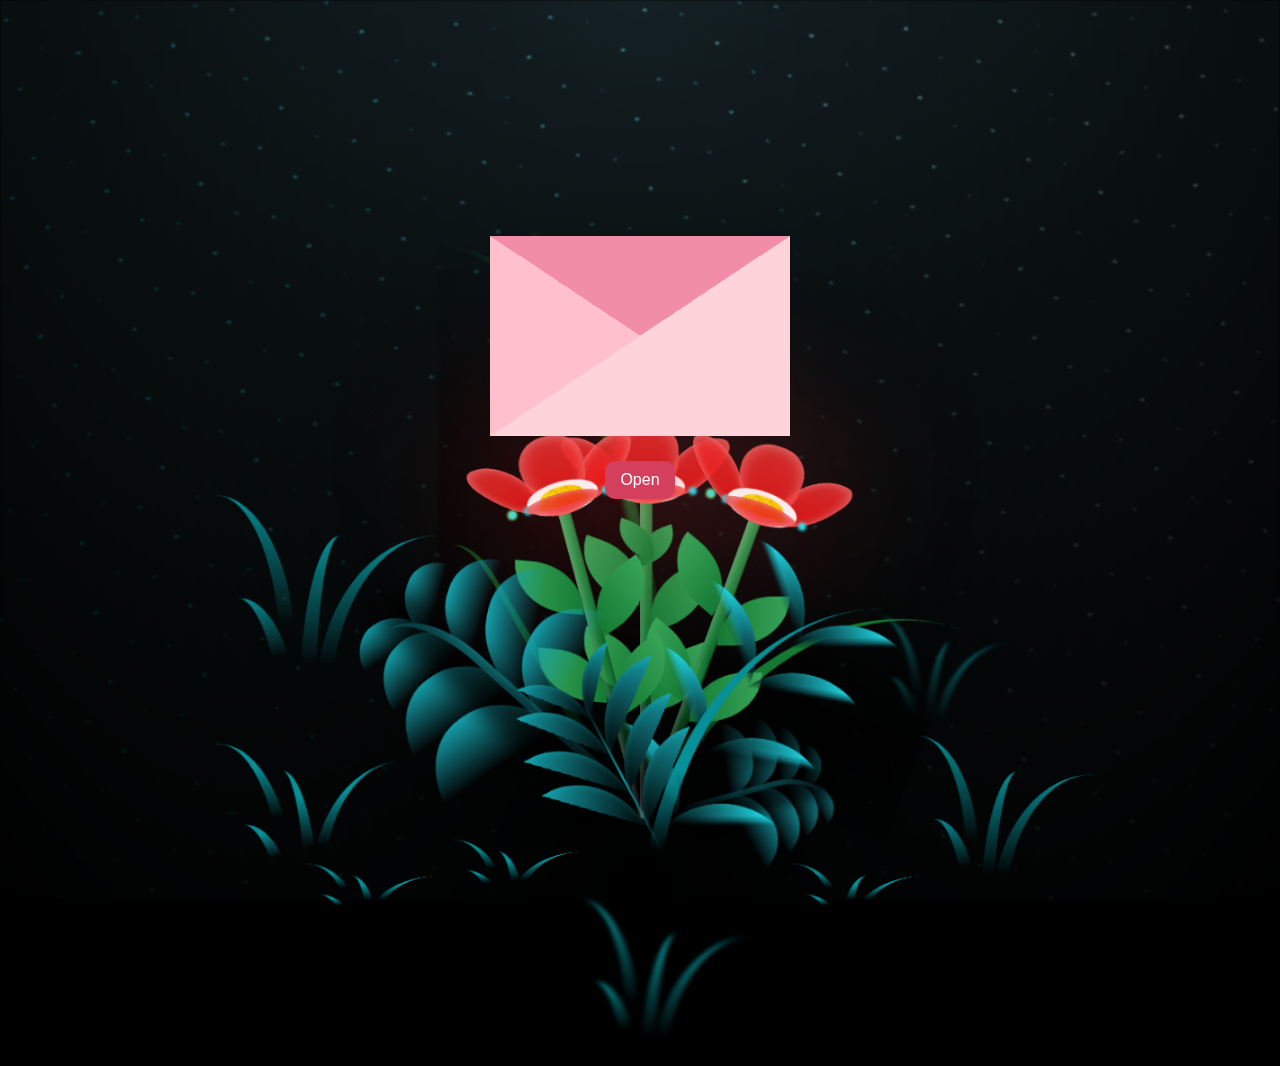
<file: index.html>
<!DOCTYPE html>
<html lang="en">
<head>
    <meta charset="UTF-8">
    <meta http-equiv="X-UA-Compatible" content="IE=edge">
    <meta name="viewport" content="width=device-width, initial-scale=1.0">
    <link rel="stylesheet" href="style.css">
    <title>valentine?</title>
</head>
<body class="container">
    <div class="night"></div>
    <div class="text">
        <div class="wrapper">
            <div class="lid one"></div>
            <div class="lid two"></div>
            <div class="envelope"></div>
            <div class="letter">
                <p>Happy 8th Monthsary My Sweet, gorgeous, kind baby wifeyy kooo nayannn❤️❤️🥰🥰🥰😘😘😘🌷🌷🌷💐💐I Loveeee youu soo soo muccchhh my sweettt baby wifeyy koo nayannn❤️❤️❤️🥰🥰🥰😍😍😍😘😘😘🌷🌷💐💐💐💐</p>
            </div>
        </div>
        <div class="buttons">
            <button id="openBtn">Open</button>
            <button id="closeBtn" style="display: none;">Close</button>
        </div>
    </div>
    
    <div class="flowers">
      <div class="flower flower--1">
        <div class="flower__leafs flower__leafs--1">
          <div class="flower__leaf flower__leaf--1"></div>
          <div class="flower__leaf flower__leaf--2"></div>
          <div class="flower__leaf flower__leaf--3"></div>
          <div class="flower__leaf flower__leaf--4"></div>
          <div class="flower__white-circle"></div>
  
          <div class="flower__light flower__light--1"></div>
          <div class="flower__light flower__light--2"></div>
          <div class="flower__light flower__light--3"></div>
          <div class="flower__light flower__light--4"></div>
          <div class="flower__light flower__light--5"></div>
          <div class="flower__light flower__light--6"></div>
          <div class="flower__light flower__light--7"></div>
          <div class="flower__light flower__light--8"></div>
  
        </div>
        <div class="flower__line">
          <div class="flower__line__leaf flower__line__leaf--1"></div>
          <div class="flower__line__leaf flower__line__leaf--2"></div>
          <div class="flower__line__leaf flower__line__leaf--3"></div>
          <div class="flower__line__leaf flower__line__leaf--4"></div>
          <div class="flower__line__leaf flower__line__leaf--5"></div>
          <div class="flower__line__leaf flower__line__leaf--6"></div>
        </div>
      </div>
  
      <div class="flower flower--2">
        <div class="flower__leafs flower__leafs--2">
          <div class="flower__leaf flower__leaf--1"></div>
          <div class="flower__leaf flower__leaf--2"></div>
          <div class="flower__leaf flower__leaf--3"></div>
          <div class="flower__leaf flower__leaf--4"></div>
          <div class="flower__white-circle"></div>
  
          <div class="flower__light flower__light--1"></div>
          <div class="flower__light flower__light--2"></div>
          <div class="flower__light flower__light--3"></div>
          <div class="flower__light flower__light--4"></div>
          <div class="flower__light flower__light--5"></div>
          <div class="flower__light flower__light--6"></div>
          <div class="flower__light flower__light--7"></div>
          <div class="flower__light flower__light--8"></div>
  
        </div>
        <div class="flower__line">
          <div class="flower__line__leaf flower__line__leaf--1"></div>
          <div class="flower__line__leaf flower__line__leaf--2"></div>
          <div class="flower__line__leaf flower__line__leaf--3"></div>
          <div class="flower__line__leaf flower__line__leaf--4"></div>
        </div>
      </div>
  
      <div class="flower flower--3">
        <div class="flower__leafs flower__leafs--3">
          <div class="flower__leaf flower__leaf--1"></div>
          <div class="flower__leaf flower__leaf--2"></div>
          <div class="flower__leaf flower__leaf--3"></div>
          <div class="flower__leaf flower__leaf--4"></div>
          <div class="flower__white-circle"></div>
  
          <div class="flower__light flower__light--1"></div>
          <div class="flower__light flower__light--2"></div>
          <div class="flower__light flower__light--3"></div>
          <div class="flower__light flower__light--4"></div>
          <div class="flower__light flower__light--5"></div>
          <div class="flower__light flower__light--6"></div>
          <div class="flower__light flower__light--7"></div>
          <div class="flower__light flower__light--8"></div>
  
        </div>
        <div class="flower__line">
          <div class="flower__line__leaf flower__line__leaf--1"></div>
          <div class="flower__line__leaf flower__line__leaf--2"></div>
          <div class="flower__line__leaf flower__line__leaf--3"></div>
          <div class="flower__line__leaf flower__line__leaf--4"></div>
        </div>
      </div>
  
      <div class="grow-ans" style="--d:1.2s">
        <div class="flower__g-long">
          <div class="flower__g-long__top"></div>
          <div class="flower__g-long__bottom"></div>
        </div>
      </div>
  
      <div class="growing-grass">
        <div class="flower__grass flower__grass--1">
          <div class="flower__grass--top"></div>
          <div class="flower__grass--bottom"></div>
          <div class="flower__grass__leaf flower__grass__leaf--1"></div>
          <div class="flower__grass__leaf flower__grass__leaf--2"></div>
          <div class="flower__grass__leaf flower__grass__leaf--3"></div>
          <div class="flower__grass__leaf flower__grass__leaf--4"></div>
          <div class="flower__grass__leaf flower__grass__leaf--5"></div>
          <div class="flower__grass__leaf flower__grass__leaf--6"></div>
          <div class="flower__grass__leaf flower__grass__leaf--7"></div>
          <div class="flower__grass__leaf flower__grass__leaf--8"></div>
          <div class="flower__grass__overlay"></div>
        </div>
      </div>
  
      <div class="growing-grass">
        <div class="flower__grass flower__grass--2">
          <div class="flower__grass--top"></div>
          <div class="flower__grass--bottom"></div>
          <div class="flower__grass__leaf flower__grass__leaf--1"></div>
          <div class="flower__grass__leaf flower__grass__leaf--2"></div>
          <div class="flower__grass__leaf flower__grass__leaf--3"></div>
          <div class="flower__grass__leaf flower__grass__leaf--4"></div>
          <div class="flower__grass__leaf flower__grass__leaf--5"></div>
          <div class="flower__grass__leaf flower__grass__leaf--6"></div>
          <div class="flower__grass__leaf flower__grass__leaf--7"></div>
          <div class="flower__grass__leaf flower__grass__leaf--8"></div>
          <div class="flower__grass__overlay"></div>
        </div>
      </div>
  
      <div class="grow-ans" style="--d:2.4s">
        <div class="flower__g-right flower__g-right--1">
          <div class="leaf"></div>
        </div>
      </div>
  
      <div class="grow-ans" style="--d:2.8s">
        <div class="flower__g-right flower__g-right--2">
          <div class="leaf"></div>
        </div>
      </div>
  
      <div class="grow-ans" style="--d:2.8s">
        <div class="flower__g-front">
          <div class="flower__g-front__leaf-wrapper flower__g-front__leaf-wrapper--1">
            <div class="flower__g-front__leaf"></div>
          </div>
          <div class="flower__g-front__leaf-wrapper flower__g-front__leaf-wrapper--2">
            <div class="flower__g-front__leaf"></div>
          </div>
          <div class="flower__g-front__leaf-wrapper flower__g-front__leaf-wrapper--3">
            <div class="flower__g-front__leaf"></div>
          </div>
          <div class="flower__g-front__leaf-wrapper flower__g-front__leaf-wrapper--4">
            <div class="flower__g-front__leaf"></div>
          </div>
          <div class="flower__g-front__leaf-wrapper flower__g-front__leaf-wrapper--5">
            <div class="flower__g-front__leaf"></div>
          </div>
          <div class="flower__g-front__leaf-wrapper flower__g-front__leaf-wrapper--6">
            <div class="flower__g-front__leaf"></div>
          </div>
          <div class="flower__g-front__leaf-wrapper flower__g-front__leaf-wrapper--7">
            <div class="flower__g-front__leaf"></div>
          </div>
          <div class="flower__g-front__leaf-wrapper flower__g-front__leaf-wrapper--8">
            <div class="flower__g-front__leaf"></div>
          </div>
          <div class="flower__g-front__line"></div>
        </div>
      </div>
  
      <div class="grow-ans" style="--d:3.2s">
        <div class="flower__g-fr">
          <div class="leaf"></div>
          <div class="flower__g-fr__leaf flower__g-fr__leaf--1"></div>
          <div class="flower__g-fr__leaf flower__g-fr__leaf--2"></div>
          <div class="flower__g-fr__leaf flower__g-fr__leaf--3"></div>
          <div class="flower__g-fr__leaf flower__g-fr__leaf--4"></div>
          <div class="flower__g-fr__leaf flower__g-fr__leaf--5"></div>
          <div class="flower__g-fr__leaf flower__g-fr__leaf--6"></div>
          <div class="flower__g-fr__leaf flower__g-fr__leaf--7"></div>
          <div class="flower__g-fr__leaf flower__g-fr__leaf--8"></div>
        </div>
      </div>
  
      <div class="long-g long-g--0">
        <div class="grow-ans" style="--d:3s">
          <div class="leaf leaf--0"></div>
        </div>
        <div class="grow-ans" style="--d:2.2s">
          <div class="leaf leaf--1"></div>
        </div>
        <div class="grow-ans" style="--d:3.4s">
          <div class="leaf leaf--2"></div>
        </div>
        <div class="grow-ans" style="--d:3.6s">
          <div class="leaf leaf--3"></div>
        </div>
      </div>
  
      <div class="long-g long-g--1">
        <div class="grow-ans" style="--d:3.6s">
          <div class="leaf leaf--0"></div>
        </div>
        <div class="grow-ans" style="--d:3.8s">
          <div class="leaf leaf--1"></div>
        </div>
        <div class="grow-ans" style="--d:4s">
          <div class="leaf leaf--2"></div>
        </div>
        <div class="grow-ans" style="--d:4.2s">
          <div class="leaf leaf--3"></div>
        </div>
      </div>
  
      <div class="long-g long-g--2">
        <div class="grow-ans" style="--d:4s">
          <div class="leaf leaf--0"></div>
        </div>
        <div class="grow-ans" style="--d:4.2s">
          <div class="leaf leaf--1"></div>
        </div>
        <div class="grow-ans" style="--d:4.4s">
          <div class="leaf leaf--2"></div>
        </div>
        <div class="grow-ans" style="--d:4.6s">
          <div class="leaf leaf--3"></div>
        </div>
      </div>
  
      <div class="long-g long-g--3">
        <div class="grow-ans" style="--d:4s">
          <div class="leaf leaf--0"></div>
        </div>
        <div class="grow-ans" style="--d:4.2s">
          <div class="leaf leaf--1"></div>
        </div>
        <div class="grow-ans" style="--d:3s">
          <div class="leaf leaf--2"></div>
        </div>
        <div class="grow-ans" style="--d:3.6s">
          <div class="leaf leaf--3"></div>
        </div>
      </div>
  
      <div class="long-g long-g--4">
        <div class="grow-ans" style="--d:4s">
          <div class="leaf leaf--0"></div>
        </div>
        <div class="grow-ans" style="--d:4.2s">
          <div class="leaf leaf--1"></div>
        </div>
        <div class="grow-ans" style="--d:3s">
          <div class="leaf leaf--2"></div>
        </div>
        <div class="grow-ans" style="--d:3.6s">
          <div class="leaf leaf--3"></div>
        </div>
      </div>
  
      <div class="long-g long-g--5">
        <div class="grow-ans" style="--d:4s">
          <div class="leaf leaf--0"></div>
        </div>
        <div class="grow-ans" style="--d:4.2s">
          <div class="leaf leaf--1"></div>
        </div>
        <div class="grow-ans" style="--d:3s">
          <div class="leaf leaf--2"></div>
        </div>
        <div class="grow-ans" style="--d:3.6s">
          <div class="leaf leaf--3"></div>
        </div>
      </div>
  
      <div class="long-g long-g--6">
        <div class="grow-ans" style="--d:4.2s">
          <div class="leaf leaf--0"></div>
        </div>
        <div class="grow-ans" style="--d:4.4s">
          <div class="leaf leaf--1"></div>
        </div>
        <div class="grow-ans" style="--d:4.6s">
          <div class="leaf leaf--2"></div>
        </div>
        <div class="grow-ans" style="--d:4.8s">
          <div class="leaf leaf--3"></div>
        </div>
      </div>
  
      <div class="long-g long-g--7">
        <div class="grow-ans" style="--d:3s">
          <div class="leaf leaf--0"></div>
        </div>
        <div class="grow-ans" style="--d:3.2s">
          <div class="leaf leaf--1"></div>
        </div>
        <div class="grow-ans" style="--d:3.5s">
          <div class="leaf leaf--2"></div>
        </div>
        <div class="grow-ans" style="--d:3.6s">
          <div class="leaf leaf--3"></div>
        </div>
      </div>
    </div>
    <script src="script.js"></script>
  </body>

</html>
</file>
<file: style.css>
*,
*::after,
*::before {
  padding: 0;
  margin: 0;
  box-sizing: border-box;
}

:root {
  --dark-color: #000;
}

body {
  display: flex;
  align-items: flex-end;
  justify-content: center;
  min-height: 100vh;
  background-color: var(--dark-color);
  overflow: hidden;
  perspective: 1000px;
}
.text {
    z-index: 999;
    position: absolute;
    color: white;
    top: 40%;
    left: 50%;
    transform: translate(-50%, -50%);
    text-align: center;
    font-weight: bold;
    animation:  pulseText 1.5s infinite alternate ease-in-out 3s;
  }
  
  
  @keyframes pulseText {
    0% {
      text-shadow: 0 0 5px #ffffff88, 0 0 10px #ffffff66, 0 0 15px #ffffff44;
      transform: translate(-50%, -50%) scale(1);
    }
    100% {
      text-shadow: 0 0 8px #ffffffaa, 0 0 15px #ffffff88, 0 0 20px #ffffff66;
      transform: translate(-50%, -50%) scale(1.05);
    }
  }
  
  .wrapper {
    height: 200px;
    width: 300px;
    background-color: #E66A80;
    position: relative;
    display: flex;
    justify-content: center;
    z-index: 0;
    margin: 20px auto;
}

.lid {
    position: absolute;
    height: 100%;
    width: 100%;
    top: 0;
    left: 0;
    border-right: 150px solid transparent;
    border-bottom: 100px solid transparent;
    border-left: 150px solid transparent;
    transform-origin: top;
    transition: transform 0.4s ease-in-out;
}

.lid.one {
    border-top: 100px solid #F28DA8;
    transform: rotateX(0deg);
    z-index: 3;
}

.lid.two {
    border-top: 100px solid #E66A80;
    transform: rotateX(90deg);
    z-index: 1;
}

.envelope {
    position: absolute;
    height: 100%;
    width: 100%;
    top: 0;
    left: 0;
    border-top: 100px solid transparent;
    border-right: 150px solid #FFD3DA;
    border-bottom: 100px solid #FFD3DA;
    border-left: 150px solid #FFC0CB;
    z-index: 3;
}

.letter {
    position: absolute;
    top: 0;
    width: 80%;
    height: 80%;
    background-color: #FFF5F7;
    border-radius: 15px;
    z-index: 2;
    transition: 0.5s;
    transform: translateY(0);
}

.letter p {
    text-align: center;
    font-size: 10px;
    margin-top: 30px;
    color: #D43F5E;
    font-weight: bold;
}

.buttons {
    margin-top: 20px;
}

button {
    background-color: #D43F5E;
    color: white;
    font-size: 16px;
    padding: 10px 15px;
    border: none;
    border-radius: 10px;
    cursor: pointer;
    transition: 0.3s;
    margin: 5px;
}

button:hover {
    background-color: #B52E4C;
}


.open .lid.one {
    transform: rotateX(90deg);
    transition-delay: 0s;
}

.open .lid.two {
    transform: rotateX(180deg);
    transition-delay: 0.25s;
}

.open .letter {
    transform: translateY(-50px);
    transition-delay: 0.5s;
}

  
.night {
  position: fixed;
  left: 50%;
  top: 0;
  transform: translateX(-50%);
  width: 100%;
  height: 100%;
  filter: blur(0.1vmin);
  background-image: radial-gradient(
      ellipse at top,
      transparent 0%,
      var(--dark-color)
    ),
    radial-gradient(
      ellipse at bottom,
      var(--dark-color),
      rgba(145, 233, 255, 0.2)
    ),
    repeating-linear-gradient(
      220deg,
      rgb(0, 0, 0) 0px,
      rgb(0, 0, 0) 19px,
      transparent 19px,
      transparent 22px
    ),
    repeating-linear-gradient(
      189deg,
      rgb(0, 0, 0) 0px,
      rgb(0, 0, 0) 19px,
      transparent 19px,
      transparent 22px
    ),
    repeating-linear-gradient(
      148deg,
      rgb(0, 0, 0) 0px,
      rgb(0, 0, 0) 19px,
      transparent 19px,
      transparent 22px
    ),
    linear-gradient(90deg, rgb(0, 255, 250), rgb(240, 240, 240));
}

.flowers {
  position: relative;
  transform: scale(0.9);
}

.flower {
  position: absolute;
  bottom: 10vmin;
  transform-origin: bottom center;
  z-index: 10;
  --fl-speed: 0.8s;
}
.flower--1 {
  -webkit-animation: moving-flower-1 4s linear infinite;
  animation: moving-flower-1 4s linear infinite;
}
.flower--1 .flower__line {
  height: 40vmin;
  -webkit-animation-delay: 0.3s;
  animation-delay: 0.3s;
}
.flower--1 .flower__line__leaf--1 {
  -webkit-animation: blooming-leaf-right var(--fl-speed) 1.6s backwards;
  animation: blooming-leaf-right var(--fl-speed) 1.6s backwards;
}
.flower--1 .flower__line__leaf--2 {
  -webkit-animation: blooming-leaf-right var(--fl-speed) 1.4s backwards;
  animation: blooming-leaf-right var(--fl-speed) 1.4s backwards;
}
.flower--1 .flower__line__leaf--3 {
  -webkit-animation: blooming-leaf-left var(--fl-speed) 1.2s backwards;
  animation: blooming-leaf-left var(--fl-speed) 1.2s backwards;
}
.flower--1 .flower__line__leaf--4 {
  -webkit-animation: blooming-leaf-left var(--fl-speed) 1s backwards;
  animation: blooming-leaf-left var(--fl-speed) 1s backwards;
}
.flower--1 .flower__line__leaf--5 {
  -webkit-animation: blooming-leaf-right var(--fl-speed) 1.8s backwards;
  animation: blooming-leaf-right var(--fl-speed) 1.8s backwards;
}
.flower--1 .flower__line__leaf--6 {
  -webkit-animation: blooming-leaf-left var(--fl-speed) 2s backwards;
  animation: blooming-leaf-left var(--fl-speed) 2s backwards;
}
.flower--2 {
  left: 50%;
  transform: rotate(20deg);
  -webkit-animation: moving-flower-2 4s linear infinite;
  animation: moving-flower-2 4s linear infinite;
}
.flower--2 .flower__line {
  height: 40vmin;
  -webkit-animation-delay: 0.6s;
  animation-delay: 0.6s;
}
.flower--2 .flower__line__leaf--1 {
  -webkit-animation: blooming-leaf-right var(--fl-speed) 1.9s backwards;
  animation: blooming-leaf-right var(--fl-speed) 1.9s backwards;
}
.flower--2 .flower__line__leaf--2 {
  -webkit-animation: blooming-leaf-right var(--fl-speed) 1.7s backwards;
  animation: blooming-leaf-right var(--fl-speed) 1.7s backwards;
}
.flower--2 .flower__line__leaf--3 {
  -webkit-animation: blooming-leaf-left var(--fl-speed) 1.5s backwards;
  animation: blooming-leaf-left var(--fl-speed) 1.5s backwards;
}
.flower--2 .flower__line__leaf--4 {
  -webkit-animation: blooming-leaf-left var(--fl-speed) 1.3s backwards;
  animation: blooming-leaf-left var(--fl-speed) 1.3s backwards;
}
.flower--3 {
  left: 50%;
  transform: rotate(-15deg);
  -webkit-animation: moving-flower-3 4s linear infinite;
  animation: moving-flower-3 4s linear infinite;
}
.flower--3 .flower__line {
  -webkit-animation-delay: 0.9s;
  animation-delay: 0.9s;
}
.flower--3 .flower__line__leaf--1 {
  -webkit-animation: blooming-leaf-right var(--fl-speed) 2.5s backwards;
  animation: blooming-leaf-right var(--fl-speed) 2.5s backwards;
}
.flower--3 .flower__line__leaf--2 {
  -webkit-animation: blooming-leaf-right var(--fl-speed) 2.3s backwards;
  animation: blooming-leaf-right var(--fl-speed) 2.3s backwards;
}
.flower--3 .flower__line__leaf--3 {
  -webkit-animation: blooming-leaf-left var(--fl-speed) 2.1s backwards;
  animation: blooming-leaf-left var(--fl-speed) 2.1s backwards;
}
.flower--3 .flower__line__leaf--4 {
  -webkit-animation: blooming-leaf-left var(--fl-speed) 1.9s backwards;
  animation: blooming-leaf-left var(--fl-speed) 1.9s backwards;
}
.flower__leafs {
  position: relative;
  -webkit-animation: blooming-flower 2s backwards;
  animation: blooming-flower 2s backwards;
}
.flower__leafs--1 {
  -webkit-animation-delay: 1.1s;
  animation-delay: 1.1s;
}
.flower__leafs--2 {
  -webkit-animation-delay: 1.4s;
  animation-delay: 1.4s;
}
.flower__leafs--3 {
  -webkit-animation-delay: 1.7s;
  animation-delay: 1.7s;
}
.flower__leafs::after {
  content: "";
  position: absolute;
  left: 0;
  top: 0;
  transform: translate(-50%, -100%);
  width: 8vmin;
  height: 8vmin;
  background-color: #e73030;
  filter: blur(10vmin);
}
.flower__leaf {
  position: absolute;
  bottom: 0;
  left: 50%;
  width: 8vmin;
  height: 11vmin;
  border-radius: 51% 49% 47% 53%/44% 45% 55% 69%;
  background-color: #e73030;
  background-image: linear-gradient(to top, #ec1010, #e73030);
  transform-origin: bottom center;
  opacity: 0.9;
  box-shadow: inset 0 0 2vmin rgba(255, 255, 255, 0.5);
}
.flower__leaf--1 {
  transform: translate(-10%, 1%) rotateY(40deg) rotateX(-50deg);
}
.flower__leaf--2 {
  transform: translate(-50%, -4%) rotateX(40deg);
}
.flower__leaf--3 {
  transform: translate(-90%, 0%) rotateY(45deg) rotateX(50deg);
}
.flower__leaf--4 {
  width: 8vmin;
  height: 8vmin;
  transform-origin: bottom left;
  border-radius: 4vmin 10vmin 4vmin 4vmin;
  transform: translate(0%, 18%) rotateX(70deg) rotate(-43deg);
  background-image: linear-gradient(to top, #ec1010, #e73030);
  z-index: 1;
  opacity: 0.8;
}
.flower__white-circle {
  position: absolute;
  left: -3.5vmin;
  top: -3vmin;
  width: 9vmin;
  height: 4vmin;
  border-radius: 50%;
  background-color: #fff;
}
.flower__white-circle::after {
  content: "";
  position: absolute;
  left: 50%;
  top: 45%;
  transform: translate(-50%, -50%);
  width: 60%;
  height: 60%;
  border-radius: inherit;
  background-image: repeating-linear-gradient(
      135deg,
      rgba(0, 0, 0, 0.03) 0px,
      rgba(0, 0, 0, 0.03) 1px,
      transparent 1px,
      transparent 12px
    ),
    repeating-linear-gradient(
      45deg,
      rgba(0, 0, 0, 0.03) 0px,
      rgba(0, 0, 0, 0.03) 1px,
      transparent 1px,
      transparent 12px
    ),
    repeating-linear-gradient(
      67.5deg,
      rgba(0, 0, 0, 0.03) 0px,
      rgba(0, 0, 0, 0.03) 1px,
      transparent 1px,
      transparent 12px
    ),
    repeating-linear-gradient(
      135deg,
      rgba(0, 0, 0, 0.03) 0px,
      rgba(0, 0, 0, 0.03) 1px,
      transparent 1px,
      transparent 12px
    ),
    repeating-linear-gradient(
      45deg,
      rgba(0, 0, 0, 0.03) 0px,
      rgba(0, 0, 0, 0.03) 1px,
      transparent 1px,
      transparent 12px
    ),
    repeating-linear-gradient(
      112.5deg,
      rgba(0, 0, 0, 0.03) 0px,
      rgba(0, 0, 0, 0.03) 1px,
      transparent 1px,
      transparent 12px
    ),
    repeating-linear-gradient(
      112.5deg,
      rgba(0, 0, 0, 0.03) 0px,
      rgba(0, 0, 0, 0.03) 1px,
      transparent 1px,
      transparent 12px
    ),
    repeating-linear-gradient(
      45deg,
      rgba(0, 0, 0, 0.03) 0px,
      rgba(0, 0, 0, 0.03) 1px,
      transparent 1px,
      transparent 12px
    ),
    repeating-linear-gradient(
      22.5deg,
      rgba(0, 0, 0, 0.03) 0px,
      rgba(0, 0, 0, 0.03) 1px,
      transparent 1px,
      transparent 12px
    ),
    repeating-linear-gradient(
      45deg,
      rgba(0, 0, 0, 0.03) 0px,
      rgba(0, 0, 0, 0.03) 1px,
      transparent 1px,
      transparent 12px
    ),
    repeating-linear-gradient(
      22.5deg,
      rgba(0, 0, 0, 0.03) 0px,
      rgba(0, 0, 0, 0.03) 1px,
      transparent 1px,
      transparent 12px
    ),
    repeating-linear-gradient(
      135deg,
      rgba(0, 0, 0, 0.03) 0px,
      rgba(0, 0, 0, 0.03) 1px,
      transparent 1px,
      transparent 12px
    ),
    repeating-linear-gradient(
      157.5deg,
      rgba(0, 0, 0, 0.03) 0px,
      rgba(0, 0, 0, 0.03) 1px,
      transparent 1px,
      transparent 12px
    ),
    repeating-linear-gradient(
      67.5deg,
      rgba(0, 0, 0, 0.03) 0px,
      rgba(0, 0, 0, 0.03) 1px,
      transparent 1px,
      transparent 12px
    ),
    repeating-linear-gradient(
      67.5deg,
      rgba(0, 0, 0, 0.03) 0px,
      rgba(0, 0, 0, 0.03) 1px,
      transparent 1px,
      transparent 12px
    ),
    linear-gradient(90deg, rgb(255, 235, 18), rgb(255, 206, 0));
}
.flower__line {
  height: 40vmin;
  width: 1.5vmin;
  background-image: linear-gradient(
      to left,
      rgba(0, 0, 0, 0.2),
      transparent,
      rgba(255, 255, 255, 0.2)
    ),
    linear-gradient(to top, transparent 10%, #147a33, #38a559);
  box-shadow: inset 0 0 2px rgba(0, 0, 0, 0.5);
  -webkit-animation: grow-flower-tree 4s backwards;
  animation: grow-flower-tree 4s backwards;
}
.flower__line__leaf {
  --w: 7vmin;
  --h: calc(var(--w) + 2vmin);
  position: absolute;
  top: 20%;
  left: 90%;
  width: var(--w);
  height: var(--h);
  border-top-right-radius: var(--h);
  border-bottom-left-radius: var(--h);
  background-image: linear-gradient(to top, #147a33, #38a559);
}
.flower__line__leaf--1 {
  transform: rotate(70deg) rotateY(30deg);
}
.flower__line__leaf--2 {
  top: 45%;
  transform: rotate(70deg) rotateY(30deg);
}
.flower__line__leaf--3,
.flower__line__leaf--4,
.flower__line__leaf--6 {
  border-top-right-radius: 0;
  border-bottom-left-radius: 0;
  border-top-left-radius: var(--h);
  border-bottom-right-radius: var(--h);
  left: -460%;
  top: 12%;
  transform: rotate(-70deg) rotateY(30deg);
}
.flower__line__leaf--4 {
  top: 40%;
}

.flower__line__leaf--5 {
  top: 0;
  transform-origin: left;
  transform: rotate(70deg) rotateY(30deg) scale(0.6);
}
.flower__line__leaf--6 {
  top: -2%;
  left: -450%;
  transform-origin: right;
  transform: rotate(-70deg) rotateY(30deg) scale(0.6);
}
.flower__light {
  position: absolute;
  bottom: 0vmin;
  width: 1vmin;
  height: 1vmin;
  background-color: rgb(255, 251, 0);
  border-radius: 50%;
  filter: blur(0.2vmin);
  -webkit-animation: light-ans 4s linear infinite backwards;
  animation: light-ans 4s linear infinite backwards;
}
.flower__light:nth-child(odd) {
  background-color: #23f0ff;
}
.flower__light--1 {
  left: -2vmin;
  -webkit-animation-delay: 1s;
  animation-delay: 1s;
}
.flower__light--2 {
  left: 3vmin;
  -webkit-animation-delay: 0.5s;
  animation-delay: 0.5s;
}
.flower__light--3 {
  left: -6vmin;
  -webkit-animation-delay: 0.3s;
  animation-delay: 0.3s;
}
.flower__light--4 {
  left: 6vmin;
  -webkit-animation-delay: 0.9s;
  animation-delay: 0.9s;
}
.flower__light--5 {
  left: -1vmin;
  -webkit-animation-delay: 1.5s;
  animation-delay: 1.5s;
}
.flower__light--6 {
  left: -4vmin;
  -webkit-animation-delay: 3s;
  animation-delay: 3s;
}
.flower__light--7 {
  left: 3vmin;
  -webkit-animation-delay: 2s;
  animation-delay: 2s;
}
.flower__light--8 {
  left: -6vmin;
  -webkit-animation-delay: 3.5s;
  animation-delay: 3.5s;
}
.flower__grass {
  --c: #159faa;
  --line-w: 1.5vmin;
  position: absolute;
  bottom: 12vmin;
  left: -7vmin;
  display: flex;
  flex-direction: column;
  align-items: flex-end;
  z-index: 20;
  transform-origin: bottom center;
  transform: rotate(-48deg) rotateY(40deg);
}
.flower__grass--1 {
  -webkit-animation: moving-grass 2s linear infinite;
  animation: moving-grass 2s linear infinite;
}
.flower__grass--2 {
  left: 2vmin;
  bottom: 10vmin;
  transform: scale(0.5) rotate(75deg) rotateX(10deg) rotateY(-200deg);
  opacity: 0.8;
  z-index: 0;
  -webkit-animation: moving-grass--2 1.5s linear infinite;
  animation: moving-grass--2 1.5s linear infinite;
}
.flower__grass--top {
  width: 7vmin;
  height: 10vmin;
  border-top-right-radius: 100%;
  border-right: var(--line-w) solid var(--c);
  transform-origin: bottom center;
  transform: rotate(-2deg);
}
.flower__grass--bottom {
  margin-top: -2px;
  width: var(--line-w);
  height: 25vmin;
  background-image: linear-gradient(to top, transparent, var(--c));
}
.flower__grass__leaf {
  --size: 10vmin;
  position: absolute;
  width: calc(var(--size) * 2.1);
  height: var(--size);
  border-top-left-radius: var(--size);
  border-top-right-radius: var(--size);
  background-image: linear-gradient(
    to top,
    transparent,
    transparent 30%,
    var(--c)
  );
  z-index: 100;
}
.flower__grass__leaf--1 {
  top: -6%;
  left: 30%;
  --size: 6vmin;
  transform: rotate(-20deg);
  -webkit-animation: growing-grass-ans--1 2s 2.6s backwards;
  animation: growing-grass-ans--1 2s 2.6s backwards;
}
@-webkit-keyframes growing-grass-ans--1 {
  0% {
    transform-origin: bottom left;
    transform: rotate(-20deg) scale(0);
  }
}
@keyframes growing-grass-ans--1 {
  0% {
    transform-origin: bottom left;
    transform: rotate(-20deg) scale(0);
  }
}
.flower__grass__leaf--2 {
  top: -5%;
  left: -110%;
  --size: 6vmin;
  transform: rotate(10deg);
  -webkit-animation: growing-grass-ans--2 2s 2.4s linear backwards;
  animation: growing-grass-ans--2 2s 2.4s linear backwards;
}
@-webkit-keyframes growing-grass-ans--2 {
  0% {
    transform-origin: bottom right;
    transform: rotate(10deg) scale(0);
  }
}
@keyframes growing-grass-ans--2 {
  0% {
    transform-origin: bottom right;
    transform: rotate(10deg) scale(0);
  }
}
.flower__grass__leaf--3 {
  top: 5%;
  left: 60%;
  --size: 8vmin;
  transform: rotate(-18deg) rotateX(-20deg);
  -webkit-animation: growing-grass-ans--3 2s 2.2s linear backwards;
  animation: growing-grass-ans--3 2s 2.2s linear backwards;
}
@-webkit-keyframes growing-grass-ans--3 {
  0% {
    transform-origin: bottom left;
    transform: rotate(-18deg) rotateX(-20deg) scale(0);
  }
}
@keyframes growing-grass-ans--3 {
  0% {
    transform-origin: bottom left;
    transform: rotate(-18deg) rotateX(-20deg) scale(0);
  }
}
.flower__grass__leaf--4 {
  top: 6%;
  left: -135%;
  --size: 8vmin;
  transform: rotate(2deg);
  -webkit-animation: growing-grass-ans--4 2s 2s linear backwards;
  animation: growing-grass-ans--4 2s 2s linear backwards;
}
@-webkit-keyframes growing-grass-ans--4 {
  0% {
    transform-origin: bottom right;
    transform: rotate(2deg) scale(0);
  }
}
@keyframes growing-grass-ans--4 {
  0% {
    transform-origin: bottom right;
    transform: rotate(2deg) scale(0);
  }
}
.flower__grass__leaf--5 {
  top: 20%;
  left: 60%;
  --size: 10vmin;
  transform: rotate(-24deg) rotateX(-20deg);
  -webkit-animation: growing-grass-ans--5 2s 1.8s linear backwards;
  animation: growing-grass-ans--5 2s 1.8s linear backwards;
}
@-webkit-keyframes growing-grass-ans--5 {
  0% {
    transform-origin: bottom left;
    transform: rotate(-24deg) rotateX(-20deg) scale(0);
  }
}
@keyframes growing-grass-ans--5 {
  0% {
    transform-origin: bottom left;
    transform: rotate(-24deg) rotateX(-20deg) scale(0);
  }
}
.flower__grass__leaf--6 {
  top: 22%;
  left: -180%;
  --size: 10vmin;
  transform: rotate(10deg);
  -webkit-animation: growing-grass-ans--6 2s 1.6s linear backwards;
  animation: growing-grass-ans--6 2s 1.6s linear backwards;
}
@-webkit-keyframes growing-grass-ans--6 {
  0% {
    transform-origin: bottom right;
    transform: rotate(10deg) scale(0);
  }
}
@keyframes growing-grass-ans--6 {
  0% {
    transform-origin: bottom right;
    transform: rotate(10deg) scale(0);
  }
}
.flower__grass__leaf--7 {
  top: 39%;
  left: 70%;
  --size: 10vmin;
  transform: rotate(-10deg);
  -webkit-animation: growing-grass-ans--7 2s 1.4s linear backwards;
  animation: growing-grass-ans--7 2s 1.4s linear backwards;
}
@-webkit-keyframes growing-grass-ans--7 {
  0% {
    transform-origin: bottom left;
    transform: rotate(-10deg) scale(0);
  }
}
@keyframes growing-grass-ans--7 {
  0% {
    transform-origin: bottom left;
    transform: rotate(-10deg) scale(0);
  }
}
.flower__grass__leaf--8 {
  top: 40%;
  left: -215%;
  --size: 11vmin;
  transform: rotate(10deg);
  -webkit-animation: growing-grass-ans--8 2s 1.2s linear backwards;
  animation: growing-grass-ans--8 2s 1.2s linear backwards;
}
@-webkit-keyframes growing-grass-ans--8 {
  0% {
    transform-origin: bottom right;
    transform: rotate(10deg) scale(0);
  }
}
@keyframes growing-grass-ans--8 {
  0% {
    transform-origin: bottom right;
    transform: rotate(10deg) scale(0);
  }
}
.flower__grass__overlay {
  position: absolute;
  top: -10%;
  right: 0%;
  width: 100%;
  height: 100%;
  background-color: rgba(0, 0, 0, 0.6);
  filter: blur(1.5vmin);
  z-index: 100;
}
.flower__g-long {
  --w: 2vmin;
  --h: 6vmin;
  --c: #147a33;
  position: absolute;
  bottom: 10vmin;
  left: -3vmin;
  transform-origin: bottom center;
  transform: rotate(-30deg) rotateY(-20deg);
  display: flex;
  flex-direction: column;
  align-items: flex-end;
  -webkit-animation: flower-g-long-ans 3s linear infinite;
  animation: flower-g-long-ans 3s linear infinite;
}
@-webkit-keyframes flower-g-long-ans {
  0%,
  100% {
    transform: rotate(-30deg) rotateY(-20deg);
  }
  50% {
    transform: rotate(-32deg) rotateY(-20deg);
  }
}
@keyframes flower-g-long-ans {
  0%,
  100% {
    transform: rotate(-30deg) rotateY(-20deg);
  }
  50% {
    transform: rotate(-32deg) rotateY(-20deg);
  }
}
.flower__g-long__top {
  top: calc(var(--h) * -1);
  width: calc(var(--w) + 1vmin);
  height: var(--h);
  border-top-right-radius: 100%;
  border-right: 0.7vmin solid var(--c);
  transform: translate(-0.7vmin, 1vmin);
}
.flower__g-long__bottom {
  width: var(--w);
  height: 35vmin;
  transform-origin: bottom center;
  background-image: linear-gradient(to top, transparent 30%, var(--c));
  box-shadow: inset 0 0 2px rgba(0, 0, 0, 0.5);
  -webkit-clip-path: polygon(35% 0, 65% 1%, 100% 100%, 0% 100%);
  clip-path: polygon(35% 0, 65% 1%, 100% 100%, 0% 100%);
}
.flower__g-right {
  position: absolute;
  bottom: 6vmin;
  left: -2vmin;
  transform-origin: bottom left;
  transform: rotate(20deg);
}
.flower__g-right .leaf {
  width: 30vmin;
  height: 40vmin;
  border-top-left-radius: 100%;
  border-left: 2vmin solid #147a33;
  background-image: linear-gradient(
    to bottom,
    transparent,
    var(--dark-color) 60%
  );
  -webkit-mask-image: linear-gradient(to top, transparent 30%, #147a33 60%);
}
.flower__g-right--1 {
  -webkit-animation: flower-g-right-ans 2.5s linear infinite;
  animation: flower-g-right-ans 2.5s linear infinite;
}
.flower__g-right--2 {
  left: 5vmin;
  transform: rotateY(-180deg);
  -webkit-animation: flower-g-right-ans--2 3s linear infinite;
  animation: flower-g-right-ans--2 3s linear infinite;
}
.flower__g-right--2 .leaf {
  height: 75vmin;
  filter: blur(0.3vmin);
  opacity: 0.8;
}
@-webkit-keyframes flower-g-right-ans {
  0%,
  100% {
    transform: rotate(20deg);
  }
  50% {
    transform: rotate(24deg) rotateX(-20deg);
  }
}
@keyframes flower-g-right-ans {
  0%,
  100% {
    transform: rotate(20deg);
  }
  50% {
    transform: rotate(24deg) rotateX(-20deg);
  }
}
@-webkit-keyframes flower-g-right-ans--2 {
  0%,
  100% {
    transform: rotateY(-180deg) rotate(0deg) rotateX(-20deg);
  }
  50% {
    transform: rotateY(-180deg) rotate(6deg) rotateX(-20deg);
  }
}
@keyframes flower-g-right-ans--2 {
  0%,
  100% {
    transform: rotateY(-180deg) rotate(0deg) rotateX(-20deg);
  }
  50% {
    transform: rotateY(-180deg) rotate(6deg) rotateX(-20deg);
  }
}
.flower__g-front {
  position: absolute;
  bottom: 6vmin;
  left: 2.5vmin;
  z-index: 100;
  transform-origin: bottom center;
  transform: rotate(-28deg) rotateY(30deg) scale(1.04);
  -webkit-animation: flower__g-front-ans 2s linear infinite;
  animation: flower__g-front-ans 2s linear infinite;
}
@-webkit-keyframes flower__g-front-ans {
  0%,
  100% {
    transform: rotate(-28deg) rotateY(30deg) scale(1.04);
  }
  50% {
    transform: rotate(-35deg) rotateY(40deg) scale(1.04);
  }
}
@keyframes flower__g-front-ans {
  0%,
  100% {
    transform: rotate(-28deg) rotateY(30deg) scale(1.04);
  }
  50% {
    transform: rotate(-35deg) rotateY(40deg) scale(1.04);
  }
}
.flower__g-front__line {
  width: 0.3vmin;
  height: 20vmin;
  background-image: linear-gradient(
    to top,
    transparent,
    #079097,
    transparent 100%
  );
  position: relative;
}
.flower__g-front__leaf-wrapper {
  position: absolute;
  top: 0;
  left: 0;
  transform-origin: bottom left;
  transform: rotate(10deg);
}
.flower__g-front__leaf-wrapper:nth-child(even) {
  left: 0vmin;
  transform: rotateY(-180deg) rotate(5deg);
  -webkit-animation: flower__g-front__leaf-left-ans 1s ease-in backwards;
  animation: flower__g-front__leaf-left-ans 1s ease-in backwards;
}
.flower__g-front__leaf-wrapper:nth-child(odd) {
  -webkit-animation: flower__g-front__leaf-ans 1s ease-in backwards;
  animation: flower__g-front__leaf-ans 1s ease-in backwards;
}
.flower__g-front__leaf-wrapper--1 {
  top: -8vmin;
  transform: scale(0.7);
  -webkit-animation: flower__g-front__leaf-ans 1s 5.5s ease-in backwards !important;
  animation: flower__g-front__leaf-ans 1s 5.5s ease-in backwards !important;
}
.flower__g-front__leaf-wrapper--2 {
  top: -8vmin;
  transform: rotateY(-180deg) scale(0.7) !important;
  -webkit-animation: flower__g-front__leaf-left-ans-2 1s 4.6s ease-in backwards !important;
  animation: flower__g-front__leaf-left-ans-2 1s 4.6s ease-in backwards !important;
}
.flower__g-front__leaf-wrapper--3 {
  top: -3vmin;
  -webkit-animation: flower__g-front__leaf-ans 1s 4.6s ease-in backwards;
  animation: flower__g-front__leaf-ans 1s 4.6s ease-in backwards;
}
.flower__g-front__leaf-wrapper--4 {
  top: -3vmin;
  transform: rotateY(-180deg) scale(0.9) !important;
  -webkit-animation: flower__g-front__leaf-left-ans-2 1s 4.6s ease-in backwards !important;
  animation: flower__g-front__leaf-left-ans-2 1s 4.6s ease-in backwards !important;
}
@-webkit-keyframes flower__g-front__leaf-left-ans-2 {
  0% {
    transform: rotateY(-180deg) scale(0);
  }
}
@keyframes flower__g-front__leaf-left-ans-2 {
  0% {
    transform: rotateY(-180deg) scale(0);
  }
}
.flower__g-front__leaf-wrapper--5,
.flower__g-front__leaf-wrapper--6 {
  top: 2vmin;
}
.flower__g-front__leaf-wrapper--7,
.flower__g-front__leaf-wrapper--8 {
  top: 6.5vmin;
}
.flower__g-front__leaf-wrapper--2 {
  -webkit-animation-delay: 5.2s !important;
  animation-delay: 5.2s !important;
}
.flower__g-front__leaf-wrapper--3 {
  -webkit-animation-delay: 4.9s !important;
  animation-delay: 4.9s !important;
}
.flower__g-front__leaf-wrapper--5 {
  -webkit-animation-delay: 4.3s !important;
  animation-delay: 4.3s !important;
}
.flower__g-front__leaf-wrapper--6 {
  -webkit-animation-delay: 4.1s !important;
  animation-delay: 4.1s !important;
}
.flower__g-front__leaf-wrapper--7 {
  -webkit-animation-delay: 3.8s !important;
  animation-delay: 3.8s !important;
}
.flower__g-front__leaf-wrapper--8 {
  -webkit-animation-delay: 3.5s !important;
  animation-delay: 3.5s !important;
}
@-webkit-keyframes flower__g-front__leaf-ans {
  0% {
    transform: rotate(10deg) scale(0);
  }
}
@keyframes flower__g-front__leaf-ans {
  0% {
    transform: rotate(10deg) scale(0);
  }
}
@-webkit-keyframes flower__g-front__leaf-left-ans {
  0% {
    transform: rotateY(-180deg) rotate(5deg) scale(0);
  }
}
@keyframes flower__g-front__leaf-left-ans {
  0% {
    transform: rotateY(-180deg) rotate(5deg) scale(0);
  }
}
.flower__g-front__leaf {
  width: 10vmin;
  height: 10vmin;
  border-radius: 100% 0% 0% 100%/100% 100% 0% 0%;
  box-shadow: inset 0 2px 1vmin hsla(184deg, 97%, 58%, 0.2);
  background-image: linear-gradient(
      to bottom left,
      transparent,
      var(--dark-color)
    ),
    linear-gradient(to bottom right, #159faa 50%, transparent 50%, transparent);
  -webkit-mask-image: linear-gradient(
    to bottom right,
    #159faa 50%,
    transparent 50%,
    transparent
  );
  mask-image: linear-gradient(
    to bottom right,
    #159faa 50%,
    transparent 50%,
    transparent
  );
}
.flower__g-fr {
  position: absolute;
  bottom: -4vmin;
  left: vmin;
  transform-origin: bottom left;
  z-index: 10;
  -webkit-animation: flower__g-fr-ans 2s linear infinite;
  animation: flower__g-fr-ans 2s linear infinite;
}
@-webkit-keyframes flower__g-fr-ans {
  0%,
  100% {
    transform: rotate(2deg);
  }
  50% {
    transform: rotate(4deg);
  }
}
@keyframes flower__g-fr-ans {
  0%,
  100% {
    transform: rotate(2deg);
  }
  50% {
    transform: rotate(4deg);
  }
}
.flower__g-fr .leaf {
  width: 30vmin;
  height: 40vmin;
  border-top-left-radius: 100%;
  border-left: 2vmin solid #079097;
  -webkit-mask-image: linear-gradient(to top, transparent 25%, #079097 50%);
  position: relative;
  z-index: 1;
}
.flower__g-fr__leaf {
  position: absolute;
  top: 0;
  left: 0;
  width: 10vmin;
  height: 10vmin;
  border-radius: 100% 0% 0% 100%/100% 100% 0% 0%;
  box-shadow: inset 0 2px 1vmin hsla(184deg, 97%, 58%, 0.2);
  background-image: linear-gradient(
      to bottom left,
      transparent,
      var(--dark-color) 98%
    ),
    linear-gradient(to bottom right, #23f0ff 45%, transparent 50%, transparent);
  -webkit-mask-image: linear-gradient(
    135deg,
    #159faa 40%,
    transparent 50%,
    transparent
  );
}
.flower__g-fr__leaf--1 {
  left: 20vmin;
  transform: rotate(45deg);
  -webkit-animation: flower__g-fr-leaft-ans-1 0.5s 5.2s linear backwards;
  animation: flower__g-fr-leaft-ans-1 0.5s 5.2s linear backwards;
}
@-webkit-keyframes flower__g-fr-leaft-ans-1 {
  0% {
    transform-origin: left;
    transform: rotate(45deg) scale(0);
  }
}
@keyframes flower__g-fr-leaft-ans-1 {
  0% {
    transform-origin: left;
    transform: rotate(45deg) scale(0);
  }
}
.flower__g-fr__leaf--2 {
  left: 12vmin;
  top: -7vmin;
  transform: rotate(25deg) rotateY(-180deg);
  -webkit-animation: flower__g-fr-leaft-ans-6 0.5s 5s linear backwards;
  animation: flower__g-fr-leaft-ans-6 0.5s 5s linear backwards;
}
.flower__g-fr__leaf--3 {
  left: 15vmin;
  top: 6vmin;
  transform: rotate(55deg);
  -webkit-animation: flower__g-fr-leaft-ans-5 0.5s 4.8s linear backwards;
  animation: flower__g-fr-leaft-ans-5 0.5s 4.8s linear backwards;
}
.flower__g-fr__leaf--4 {
  left: 6vmin;
  top: -2vmin;
  transform: rotate(25deg) rotateY(-180deg);
  -webkit-animation: flower__g-fr-leaft-ans-6 0.5s 4.6s linear backwards;
  animation: flower__g-fr-leaft-ans-6 0.5s 4.6s linear backwards;
}
.flower__g-fr__leaf--5 {
  left: 10vmin;
  top: 14vmin;
  transform: rotate(55deg);
  -webkit-animation: flower__g-fr-leaft-ans-5 0.5s 4.4s linear backwards;
  animation: flower__g-fr-leaft-ans-5 0.5s 4.4s linear backwards;
}
@-webkit-keyframes flower__g-fr-leaft-ans-5 {
  0% {
    transform-origin: left;
    transform: rotate(55deg) scale(0);
  }
}
@keyframes flower__g-fr-leaft-ans-5 {
  0% {
    transform-origin: left;
    transform: rotate(55deg) scale(0);
  }
}
.flower__g-fr__leaf--6 {
  left: 0vmin;
  top: 6vmin;
  transform: rotate(25deg) rotateY(-180deg);
  -webkit-animation: flower__g-fr-leaft-ans-6 0.5s 4.2s linear backwards;
  animation: flower__g-fr-leaft-ans-6 0.5s 4.2s linear backwards;
}
@-webkit-keyframes flower__g-fr-leaft-ans-6 {
  0% {
    transform-origin: right;
    transform: rotate(25deg) rotateY(-180deg) scale(0);
  }
}
@keyframes flower__g-fr-leaft-ans-6 {
  0% {
    transform-origin: right;
    transform: rotate(25deg) rotateY(-180deg) scale(0);
  }
}
.flower__g-fr__leaf--7 {
  left: 5vmin;
  top: 22vmin;
  transform: rotate(45deg);
  -webkit-animation: flower__g-fr-leaft-ans-7 0.5s 4s linear backwards;
  animation: flower__g-fr-leaft-ans-7 0.5s 4s linear backwards;
}
@-webkit-keyframes flower__g-fr-leaft-ans-7 {
  0% {
    transform-origin: left;
    transform: rotate(45deg) scale(0);
  }
}
@keyframes flower__g-fr-leaft-ans-7 {
  0% {
    transform-origin: left;
    transform: rotate(45deg) scale(0);
  }
}
.flower__g-fr__leaf--8 {
  left: -4vmin;
  top: 15vmin;
  transform: rotate(15deg) rotateY(-180deg);
  -webkit-animation: flower__g-fr-leaft-ans-8 0.5s 3.8s linear backwards;
  animation: flower__g-fr-leaft-ans-8 0.5s 3.8s linear backwards;
}
@-webkit-keyframes flower__g-fr-leaft-ans-8 {
  0% {
    transform-origin: right;
    transform: rotate(15deg) rotateY(-180deg) scale(0);
  }
}
@keyframes flower__g-fr-leaft-ans-8 {
  0% {
    transform-origin: right;
    transform: rotate(15deg) rotateY(-180deg) scale(0);
  }
}

.long-g {
  position: absolute;
  bottom: 25vmin;
  left: -42vmin;
  transform-origin: bottom left;
}
.long-g--1 {
  bottom: 0vmin;
  transform: scale(0.8) rotate(-5deg);
}
.long-g--1 .leaf {
  -webkit-mask-image: linear-gradient(
    to top,
    transparent 40%,
    #079097 80%
  ) !important;
}
.long-g--1 .leaf--1 {
  --w: 5vmin;
  --h: 30vmin;
  left: -2vmin;
  transform: rotate(3deg) rotateY(-180deg);
}
.long-g--2,
.long-g--3 {
  bottom: -3vmin;
  left: -35vmin;
  transform-origin: center;
  transform: scale(0.6) rotateX(60deg);
}
.long-g--2 .leaf,
.long-g--3 .leaf {
  -webkit-mask-image: linear-gradient(
    to top,
    transparent 50%,
    #079097 80%
  ) !important;
}
.long-g--2 .leaf--1,
.long-g--3 .leaf--1 {
  left: -1vmin;
  transform: rotateY(-180deg);
}
.long-g--3 {
  left: -17vmin;
  bottom: 0vmin;
}
.long-g--3 .leaf {
  -webkit-mask-image: linear-gradient(
    to top,
    transparent 40%,
    #079097 80%
  ) !important;
}
.long-g--4 {
  left: 25vmin;
  bottom: -3vmin;
  transform-origin: center;
  transform: scale(0.6) rotateX(60deg);
}
.long-g--4 .leaf {
  -webkit-mask-image: linear-gradient(
    to top,
    transparent 50%,
    #079097 80%
  ) !important;
}
.long-g--5 {
  left: 42vmin;
  bottom: 0vmin;
  transform: scale(0.8) rotate(2deg);
}
.long-g--6 {
  left: 0vmin;
  bottom: -20vmin;
  z-index: 100;
  filter: blur(0.3vmin);
  transform: scale(0.8) rotate(2deg);
}
.long-g--7 {
  left: 35vmin;
  bottom: 20vmin;
  z-index: -1;
  filter: blur(0.3vmin);
  transform: scale(0.6) rotate(2deg);
  opacity: 0.7;
}
.long-g .leaf {
  --w: 15vmin;
  --h: 20vmin;
  --c: #079097;
  position: absolute;
  bottom: 0;
  width: var(--w);
  height: var(--h);
  border-top-left-radius: 100%;
  border-left: 2vmin solid var(--c);
  -webkit-mask-image: linear-gradient(
    to top,
    transparent 20%,
    var(--dark-color)
  );
  transform-origin: bottom center;
}
.long-g .leaf--0 {
  left: 2vmin;
  -webkit-animation: leaf-ans-1 4s linear infinite;
  animation: leaf-ans-1 4s linear infinite;
}
.long-g .leaf--1 {
  --w: 5vmin;
  --h: 20vmin;
  -webkit-animation: leaf-ans-1 4s linear infinite;
  animation: leaf-ans-1 4s linear infinite;
}
.long-g .leaf--2 {
  --w: 10vmin;
  --h: 20vmin;
  left: -0.5vmin;
  bottom: 5vmin;
  transform-origin: bottom left;
  transform: rotateY(-180deg);
  -webkit-animation: leaf-ans-2 3s linear infinite;
  animation: leaf-ans-2 3s linear infinite;
}
.long-g .leaf--3 {
  --w: 5vmin;
  --h: 10vmin;
  left: -1vmin;
  bottom: 3.2vmin;
  transform-origin: bottom left;
  transform: rotate(-10deg) rotateY(-180deg);
  -webkit-animation: leaf-ans-3 3s linear infinite;
  animation: leaf-ans-3 3s linear infinite;
}

@-webkit-keyframes leaf-ans-1 {
  0%,
  100% {
    transform: rotate(-5deg) scale(1);
  }
  50% {
    transform: rotate(5deg) scale(1.1);
  }
}

@keyframes leaf-ans-1 {
  0%,
  100% {
    transform: rotate(-5deg) scale(1);
  }
  50% {
    transform: rotate(5deg) scale(1.1);
  }
}
@-webkit-keyframes leaf-ans-2 {
  0%,
  100% {
    transform: rotateY(-180deg) rotate(5deg);
  }
  50% {
    transform: rotateY(-180deg) rotate(0deg) scale(1.1);
  }
}
@keyframes leaf-ans-2 {
  0%,
  100% {
    transform: rotateY(-180deg) rotate(5deg);
  }
  50% {
    transform: rotateY(-180deg) rotate(0deg) scale(1.1);
  }
}
@-webkit-keyframes leaf-ans-3 {
  0%,
  100% {
    transform: rotate(-10deg) rotateY(-180deg);
  }
  50% {
    transform: rotate(-20deg) rotateY(-180deg);
  }
}
@keyframes leaf-ans-3 {
  0%,
  100% {
    transform: rotate(-10deg) rotateY(-180deg);
  }
  50% {
    transform: rotate(-20deg) rotateY(-180deg);
  }
}
.grow-ans {
  -webkit-animation: grow-ans 2s var(--d) backwards;
  animation: grow-ans 2s var(--d) backwards;
}

@-webkit-keyframes grow-ans {
  0% {
    transform: scale(0);
    opacity: 0;
  }
}

@keyframes grow-ans {
  0% {
    transform: scale(0);
    opacity: 0;
  }
}
@-webkit-keyframes light-ans {
  0% {
    opacity: 0;
    transform: translateY(0vmin);
  }
  25% {
    opacity: 1;
    transform: translateY(-5vmin) translateX(-2vmin);
  }
  50% {
    opacity: 1;
    transform: translateY(-15vmin) translateX(2vmin);
    filter: blur(0.2vmin);
  }
  75% {
    transform: translateY(-20vmin) translateX(-2vmin);
    filter: blur(0.2vmin);
  }
  100% {
    transform: translateY(-30vmin);
    opacity: 0;
    filter: blur(1vmin);
  }
}
@keyframes light-ans {
  0% {
    opacity: 0;
    transform: translateY(0vmin);
  }
  25% {
    opacity: 1;
    transform: translateY(-5vmin) translateX(-2vmin);
  }
  50% {
    opacity: 1;
    transform: translateY(-15vmin) translateX(2vmin);
    filter: blur(0.2vmin);
  }
  75% {
    transform: translateY(-20vmin) translateX(-2vmin);
    filter: blur(0.2vmin);
  }
  100% {
    transform: translateY(-30vmin);
    opacity: 0;
    filter: blur(1vmin);
  }
}
@-webkit-keyframes moving-flower-1 {
  0%,
  100% {
    transform: rotate(2deg);
  }
  50% {
    transform: rotate(-2deg);
  }
}
@keyframes moving-flower-1 {
  0%,
  100% {
    transform: rotate(2deg);
  }
  50% {
    transform: rotate(-2deg);
  }
}
@-webkit-keyframes moving-flower-2 {
  0%,
  100% {
    transform: rotate(18deg);
  }
  50% {
    transform: rotate(14deg);
  }
}
@keyframes moving-flower-2 {
  0%,
  100% {
    transform: rotate(18deg);
  }
  50% {
    transform: rotate(14deg);
  }
}
@-webkit-keyframes moving-flower-3 {
  0%,
  100% {
    transform: rotate(-18deg);
  }
  50% {
    transform: rotate(-20deg) rotateY(-10deg);
  }
}
@keyframes moving-flower-3 {
  0%,
  100% {
    transform: rotate(-18deg);
  }
  50% {
    transform: rotate(-20deg) rotateY(-10deg);
  }
}
@-webkit-keyframes blooming-leaf-right {
  0% {
    transform-origin: left;
    transform: rotate(70deg) rotateY(30deg) scale(0);
  }
}
@keyframes blooming-leaf-right {
  0% {
    transform-origin: left;
    transform: rotate(70deg) rotateY(30deg) scale(0);
  }
}
@-webkit-keyframes blooming-leaf-left {
  0% {
    transform-origin: right;
    transform: rotate(-70deg) rotateY(30deg) scale(0);
  }
}
@keyframes blooming-leaf-left {
  0% {
    transform-origin: right;
    transform: rotate(-70deg) rotateY(30deg) scale(0);
  }
}
@-webkit-keyframes grow-flower-tree {
  0% {
    height: 0;
    border-radius: 1vmin;
  }
}
@keyframes grow-flower-tree {
  0% {
    height: 0;
    border-radius: 1vmin;
  }
}
@-webkit-keyframes blooming-flower {
  0% {
    transform: scale(0);
  }
}
@keyframes blooming-flower {
  0% {
    transform: scale(0);
  }
}
@-webkit-keyframes moving-grass {
  0%,
  100% {
    transform: rotate(-48deg) rotateY(40deg);
  }
  50% {
    transform: rotate(-50deg) rotateY(40deg);
  }
}
@keyframes moving-grass {
  0%,
  100% {
    transform: rotate(-48deg) rotateY(40deg);
  }
  50% {
    transform: rotate(-50deg) rotateY(40deg);
  }
}
@-webkit-keyframes moving-grass--2 {
  0%,
  100% {
    transform: scale(0.5) rotate(75deg) rotateX(10deg) rotateY(-200deg);
  }
  50% {
    transform: scale(0.5) rotate(79deg) rotateX(10deg) rotateY(-200deg);
  }
}
@keyframes moving-grass--2 {
  0%,
  100% {
    transform: scale(0.5) rotate(75deg) rotateX(10deg) rotateY(-200deg);
  }
  50% {
    transform: scale(0.5) rotate(79deg) rotateX(10deg) rotateY(-200deg);
  }
}
.growing-grass {
  -webkit-animation: growing-grass-ans 1s 2s backwards;
  animation: growing-grass-ans 1s 2s backwards;
}

@-webkit-keyframes growing-grass-ans {
  0% {
    transform: scale(0);
  }
}

@keyframes growing-grass-ans {
  0% {
    transform: scale(0);
  }
}
.container * {
  -webkit-animation-play-state: paused !important;
  animation-play-state: paused !important;
}
</file>
